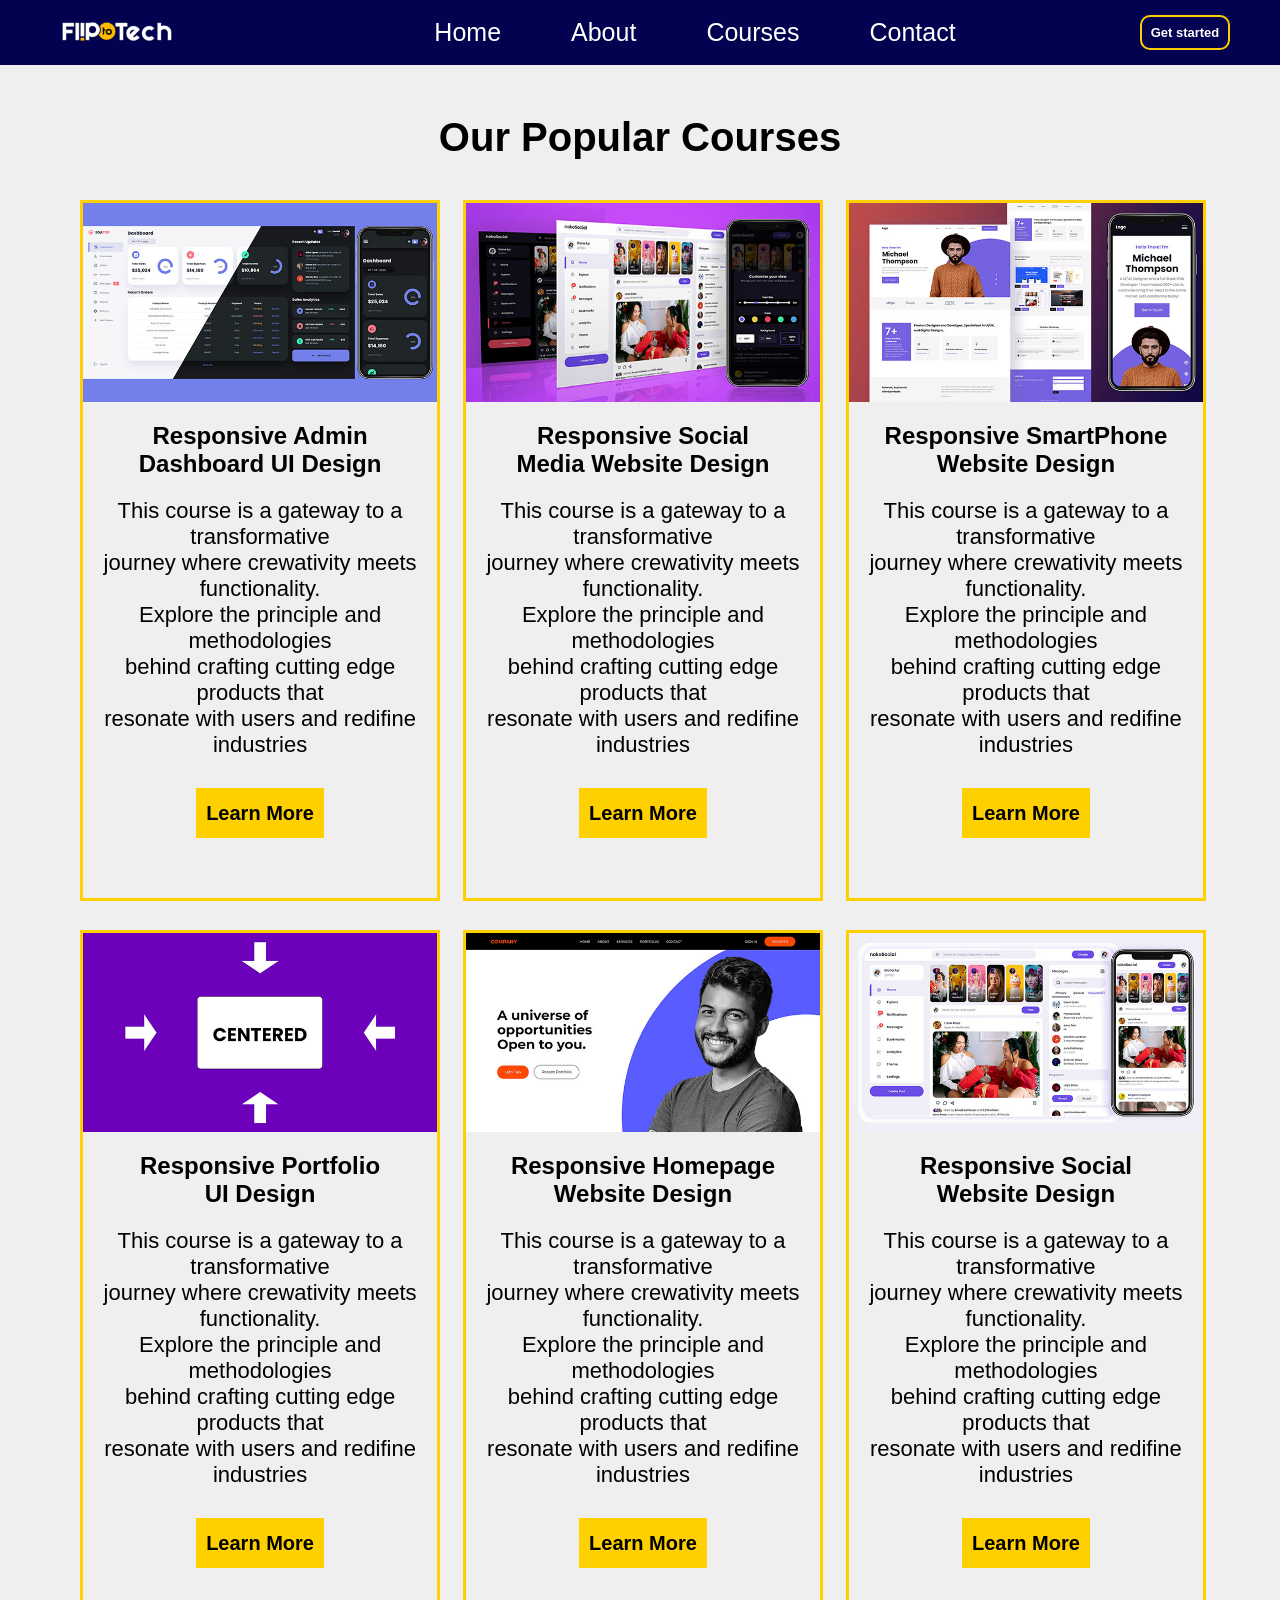
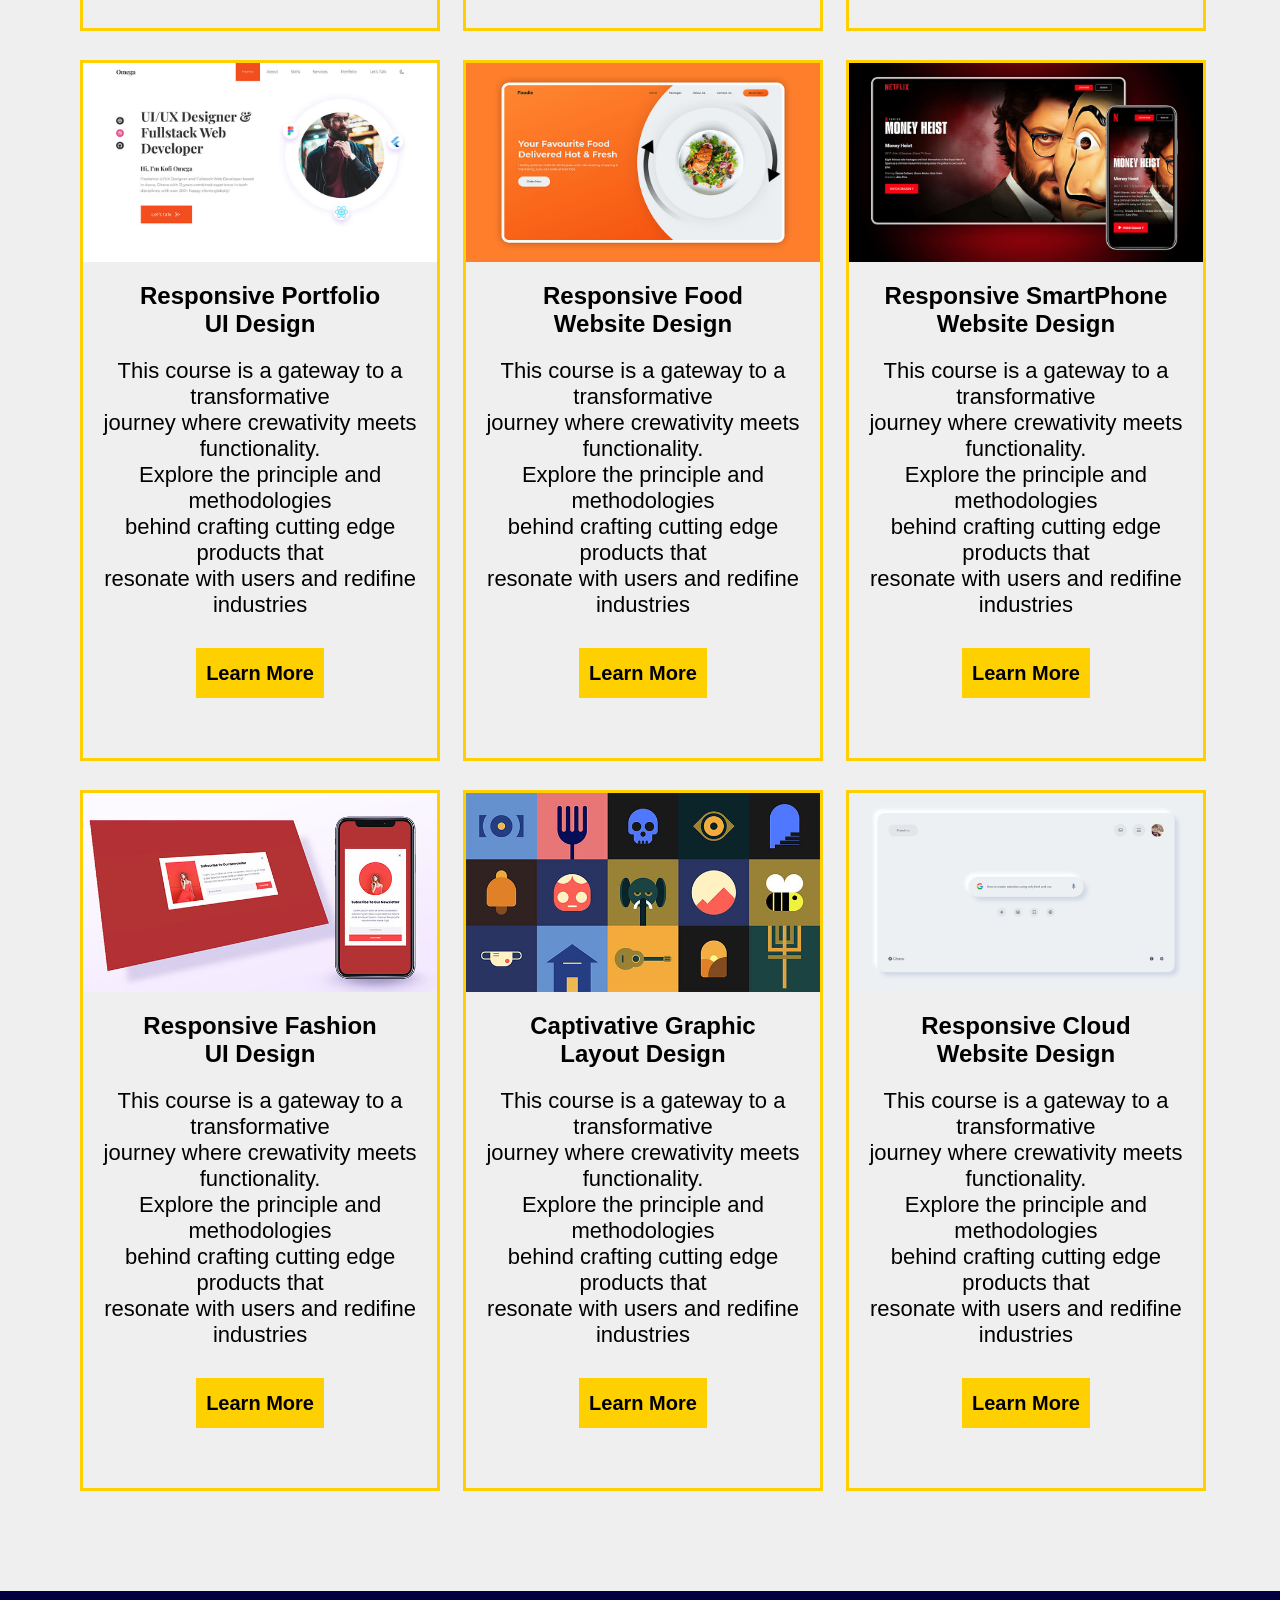
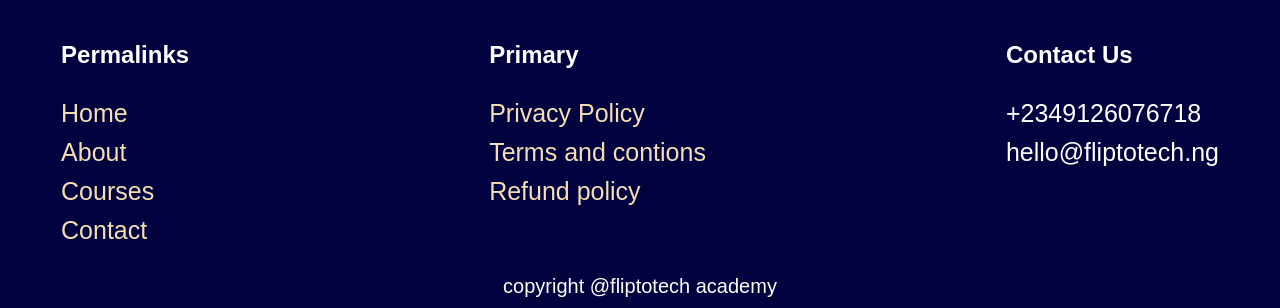
<file: courses.html>
<!DOCTYPE html>
<html lang="en">
<head>
    <meta charset="UTF-8">
    <meta name="viewport" content="width=device-width, initial-scale=1.0">
    <title>courses</title>
    <link rel="stylesheet" href="style2.css">
    <link rel="stylesheet" href="courses.css">
</head>
<body>

   <div id="all-container">
    <header>
        <nav>
            <img class="logo" src="imagex/logo 1.png" width="120px">
            <ul>
                <li><a href="index.html">Home</a></li>
                <li><a href="about.html">About</a></li>
                <li><a href="courses.html">Courses</a></li>
                <li><a href="contact.html">Contact</a></li>
            </ul>
            <button class="bt"><a href="">Get started</a></button>
        </nav>

        
    </header>

    



   
   </div>


   <section class="popular-courses">
    <div class="courses-container">
        <h1 style="margin-top: 50px; font-size: 40px;" class="popular">Our Popular Courses</h1>
        <div class="couses-item">
            <div class="courses-p">
                <img src="imagex/images/course3.jpg" >
                <h2>Responsive Admin <br>Dashboard UI Design </h2>
                <p>This course is a gateway to a transformative <br> journey where crewativity meets functionality. <br> Explore the principle and methodologies <br> behind crafting cutting edge products that <br> resonate with users and redifine industries</p>
                <button class="cat-bt"><a href="">Learn More</a></button>
            </div>

            <div class="courses-p">
                <img src="imagex/images/course1.jpg" >
                <h2>Responsive Social <br>Media Website Design </h2>
                <p>This course is a gateway to a transformative <br> journey where crewativity meets functionality. <br> Explore the principle and methodologies <br> behind crafting cutting edge products that <br> resonate with users and redifine industries</p>
                <button class="cat-bt"><a href="">Learn More</a></button>
            </div>

            <div class="courses-p">
                <img src="imagex/images/course2.jpg" >
                <h2>Responsive SmartPhone <br>Website Design </h2>
                <p>This course is a gateway to a transformative <br> journey where crewativity meets functionality. <br> Explore the principle and methodologies <br> behind crafting cutting edge products that <br> resonate with users and redifine industries</p>
                <button class="cat-bt"><a href="">Learn More</a></button>
            </div>

            <div class="courses-p">
                <img src="imagex/images/course4.jpg" >
                <h2>Responsive Portfolio <br> UI Design </h2>
                <p>This course is a gateway to a transformative <br> journey where crewativity meets functionality. <br> Explore the principle and methodologies <br> behind crafting cutting edge products that <br> resonate with users and redifine industries</p>
                <button class="cat-bt"><a href="">Learn More</a></button>
            </div>
         
         
            <div class="courses-p">
                <img src="imagex/images/course5.jpg" >
                <h2>Responsive Homepage <br>Website Design </h2>
                <p>This course is a gateway to a transformative <br> journey where crewativity meets functionality. <br> Explore the principle and methodologies <br> behind crafting cutting edge products that <br> resonate with users and redifine industries</p>
                <button class="cat-bt"><a href="">Learn More</a></button>
            </div>
         
            <div class="courses-p">
                <img src="imagex/images/course6.jpg" >
                <h2>Responsive Social <br>Website Design </h2>
                <p>This course is a gateway to a transformative <br> journey where crewativity meets functionality. <br> Explore the principle and methodologies <br> behind crafting cutting edge products that <br> resonate with users and redifine industries</p>
                <button class="cat-bt"><a href="">Learn More</a></button>
            </div>





            <div class="courses-p">
                <img src="imagex/images/course7.jpg" >
                <h2>Responsive Portfolio <br>UI Design </h2>
                <p>This course is a gateway to a transformative <br> journey where crewativity meets functionality. <br> Explore the principle and methodologies <br> behind crafting cutting edge products that <br> resonate with users and redifine industries</p>
                <button class="cat-bt"><a href="">Learn More</a></button>
            </div>

            <div class="courses-p">
                <img src="imagex/images/course8.jpg" >
                <h2>Responsive Food <br>Website Design </h2>
                <p>This course is a gateway to a transformative <br> journey where crewativity meets functionality. <br> Explore the principle and methodologies <br> behind crafting cutting edge products that <br> resonate with users and redifine industries</p>
                <button class="cat-bt"><a href="">Learn More</a></button>
            </div>

            <div class="courses-p">
                <img src="imagex/images/course9.jpg" >
                <h2>Responsive SmartPhone <br>Website Design </h2>
                <p>This course is a gateway to a transformative <br> journey where crewativity meets functionality. <br> Explore the principle and methodologies <br> behind crafting cutting edge products that <br> resonate with users and redifine industries</p>
                <button class="cat-bt"><a href="">Learn More</a></button>
            </div>

            <div class="courses-p">
                <img src="imagex/images/course10.jpg" >
                <h2>Responsive Fashion <br>UI Design </h2>
                <p>This course is a gateway to a transformative <br> journey where crewativity meets functionality. <br> Explore the principle and methodologies <br> behind crafting cutting edge products that <br> resonate with users and redifine industries</p>
                <button class="cat-bt"><a href="">Learn More</a></button>
            </div>
         
         
            <div class="courses-p">
                <img src="imagex/images/course11.jpg" >
                <h2>Captivative Graphic<br>Layout Design </h2>
                <p>This course is a gateway to a transformative <br> journey where crewativity meets functionality. <br> Explore the principle and methodologies <br> behind crafting cutting edge products that <br> resonate with users and redifine industries</p>
                <button class="cat-bt"><a href="">Learn More</a></button>
            </div>
         
            <div class="courses-p">
                <img src="imagex/images/course12.jpg" >
                <h2>Responsive Cloud <br>Website Design </h2>
                <p>This course is a gateway to a transformative <br> journey where crewativity meets functionality. <br> Explore the principle and methodologies <br> behind crafting cutting edge products that <br> resonate with users and redifine industries</p>
                <button class="cat-bt"><a href="">Learn More</a></button>
            </div>
         
        </div>
    </div>
   </section>

   







   <section id="footer-section">
        <div class="footer-con">
            <div class="footer-list">
                <h2>Permalinks</h2>
                <p><a href="">Home</a></p>
                <p><a href="">About</a></p>
                <p> <a href="">Courses</a></p>
                <p><a href="">Contact</a></p>
            </div>

            <div class="footer-list">
                <h2>Primary</h2>
                <p><a href="">Privacy Policy</a></p>
                <p><a href="">Terms and contions</a></p>
                <p><a href="">Refund policy</a></p>
            </div>

            <div class="footer-list">
                <h2>Contact Us</h2>
                <P>+2349126076718</P>
                <p>hello@fliptotech.ng</p>
            </div>
        </div>

        <p class="copy">copyright @fliptotech academy</p> 
   </section>






    
    
</body>
</html>
</file>
<file: style2.css>
* {
  margin: 0;
  padding: 0;
  font-family: Arial, Helvetica, sans-serif;
}

html {
  scroll-behavior: smooth;
}
body {
  background-color: #efefef;
}

nav {
  display: flex;
  justify-content: space-between;
  align-items: center;
  background-color: #020250;
  padding-inline: 30px;
  padding-block: 15px;
}

.logo {
  margin-left: 30px;
}
nav ul {
  display: flex;
}
nav ul li {
  margin-left: 70px;
  list-style-type: none;
}
nav ul li a {
  color: white;
  text-decoration: none;
  font-size: 25px;
  transition: 0.5s;
}
nav ul li a:hover {
  color: red;
}

.bt {
  width: 90px;
  height: 35px;
  background-color: transparent;
  border: 2px solid rgb(255, 204, 0);
  margin-right: 20px;
  border-radius: 10px;
}
.bt:hover {
  background-color: rgb(255, 204, 0);
}
.bt a {
  color: white;
  text-decoration: none;
  font-size: 13px;
  font-weight: bold;
}

/*------------ hero-section-start------------------- */
.hero-container {
  display: flex;
  align-items: center;
  justify-content: center;
  padding-left: 60px;
  padding-right: 50px;
  padding-top: 60px;
  padding-bottom: 0;
  margin-bottom: 0;
}

.hero-left h3 {
  color: #515050;
  padding-bottom: 40px;
  font-size: 20px;
}
.hero-left h1 {
  font-size: 50px;
}
.hero-left p {
  padding-block: 20px;
  font-size: 25px;
}
.hero-left button {
  background-color: #ffd000;
  font-size: 25px;
  font-weight: 550;
  border: none;
  padding: 10px;
  border-radius: 10px;
}
.hero-left button a {
  color: black;
  text-decoration: none;
}
.hero-right {
  width: 110rem;
  padding-bottom: 0;
  margin-bottom: 0;
}
.hero-right img {
  width: 100%;
  margin-bottom: 0;
  padding-bottom: 0;
}
.number {
  width: 100%;
  height: 60px;
  background-color: #060364;
  position: relative;
  top: -10px;
  display: flex;
  justify-content: space-between;
  align-items: center;
  padding-block: 10px;
}

.first-same {
  color: white;
  padding-left: 180px;
  text-align: center;
}
.second-same {
  color: white;
  text-align: center;
}
.third-same {
  color: white;
  padding-right: 180px;
  text-align: center;
}
.first-same p,
.second-same p,
.third-same p {
  padding-top: 10px;
  color: #efefef;
}

/*===================== search section start=============*/
#search-course {
  padding-left: 70px;
  margin-block: 40px;
  display: block;
  align-items: center;
  justify-content: center;
}
#search-course h1 {
  font-size: 45px;
}

.ser {
  display: flex;
  align-items: center;
  justify-content: center;
  margin-bottom: 25px;
}

#search-course input {
  width: 490px;
  font-size: 20px;
  padding: 9px 10px;
  border: none;
  height: 40px;
  border-top-left-radius: 10px;
  border-bottom-left-radius: 10px;
}
#search-course button {
  height: 60px;
  background-color: #ffd000;
  border: none;

  border-top-right-radius: 10px;
  border-bottom-right-radius: 10px;
}

#search-course button a {
  color: black;
  text-decoration: none;
  font-size: 30px;
  padding: 20px;
}

.group {
  display: flex;
  gap: 100px;
}

.benefit h2 {
  font-size: 25px;
}

.span {
  color: blue;
}

.lists {
  padding-top: 30px;
}
.lists h2 {
  font-size: 20px;
}
.lists p {
  font-size: 20px;
}

/*=========== Categories section start =============*/

#category {
  background-color: #060364;
  width: 100%;
  height: 400px;
  padding-top: 150px;
  margin-bottom: 130px;
  display: flex;
  justify-content: center;
  align-items: center;
  margin-top: 100px;
}
#category-item {
  display: flex;
  justify-content: space-between;
  padding-left: 30px;
  width: 100%;
  gap: 20px;
}
.cat-left {
  width: 37%;
}
.cat-left h1 {
  font-size: 50px;
  color: white;
}
.cat-left p {
  padding-block: 30px;
  font-size: 22px;
  line-height: 30px;
  color: white;
}
.cat-bt {
  background-color: #ffd000;
  border: none;
  height: 50px;
}
.cat-bt:hover {
  background-color: yellow;
}
.cat-bt a {
  font-size: 20px;
  font-weight: bold;
  text-decoration: none;
  padding-inline: 10px;
  color: black;
}
.cat-right {
  display: grid;
  grid-template-columns: repeat(3, 1fr);
  gap: 1.5rem;
  margin-right: 20px;
  margin-left: 1px;
  width: 62%;
}
.cat-item {
  background-color: #060293;
  padding: 15px;
  border-radius: 15px;
  box-shadow: 2px 5px 8px #04014e;
}
.cat-item:hover {
  box-shadow: 2px 8px 8px #020027;
}
.cat-item .icon {
  width: 50px;
  height: 50px;
}

.cat-item h1 {
  font-size: 25px;
  font-weight: bolder;
  padding-block: 10px;
  color: white;
}
.cat-item p {
  font-size: 17px;
  line-height: 25px;
  color: white;
}

/*=========== Categories section end =============*/

/*=========== Popular courses section start =============*/

.courses-container {
  margin-left: 80px;
  margin-right: 80px;
  margin-bottom: 100px;
}
.couses-item {
  display: grid;
  grid-template-columns: repeat(3, 1fr);
  justify-content: center;
  align-items: center;
  gap: 1.8rem;
  width: 100%;
}

.popular {
  font-size: 50px;
  font-weight: bold;
  text-align: center;
  margin-bottom: 40px;
}

.courses-p {
  width: 100%;
  border: 3px solid #ffd000;
  display: flex;
  flex-direction: column;
  justify-content: center;
  align-items: center;
  padding-bottom: 60px;
}

.courses-p:hover {
  background-color: #d0d0d0;
}
.courses-p img {
  width: 100%;
}
.courses-p h2 {
  text-align: center;
  padding-block: 20px;
}
.courses-p p {
  text-align: center;
  padding-bottom: 30px;
  font-size: 22px;
}
/*=========== Popular courses section end =============*/

/*=========== Faqs courses section start =============*/
.faqs {
  display: flex;
  flex-direction: column;
  align-items: center;
  justify-content: center;
  margin-bottom: 100px;
  background-color: #02013f;
  padding-block: 25px;
  padding-left: 40px;
  padding-right: 40px;
  cursor: pointer;
}
.faqs-container {
  display: grid;
  grid-template-columns: repeat(2, 1fr);
  gap: 2rem;
  width: 94%;
}

.fq {
  display: flex;
  justify-content: space-between;
  background-color: #090583;
  padding: 15px;
  color: white;
  width: 90%;
}
.question-answer {
  width: 100%;
  height: 100%;
}
.question-answer p {
  height: 100%;
  padding-top: 12px;
  font-size: 17px;
  display: none;
}
.question-answer.answer p {
  display: block;
}

.question-answer h1 {
  font-size: 25px;
}
.fq-icon {
  font-size: 40px;
}

/*=========== faqs courses section end =============*/

/*=========== instructor section start =============*/

#instructor {
  display: flex;
  justify-content: center;
  gap: 1px;
  margin-inline: 60px;
}

.left-inst h2 {
  font-size: 35px;
}
.left-inst p {
  font-size: 30px;
  padding-block: 13px;
  width: 60%;
}

.perks {
  display: flex;
  gap: 70px;
  padding-block: 10px;
  margin-bottom: 15px;
}

.perks ul li {
  font-size: 45px;
  color: blue;
  margin-left: 35px;
}
.perks ul li span {
  color: black;
  font-size: 28px;
  padding-bottom: 8px;
}

.left-inst a {
  text-decoration: none;
  background-color: #ffd000;
  font-size: 25px;
  padding: 10px;
  color: white;
  font-weight: bold;
}

.left-inst a:hover {
  background-color: #fff827;
}

/*=========== instructor section end =============*/

/*================= student-testimonies start =================*/

#student-testimonies {
  background-color: #02013f;
  padding-block: 20px;
  margin-top: 40px;
  padding-bottom: 20px;
}
#student-testimonies h1 {
  text-align: center;
  color: white;
  font-size: 40px;
}

.student-review {
  /* display: flex;
    align-items: center;
    justify-content: center; */
  gap: 2px;
  margin-top: 20px;
  overflow-x: scroll;
}
.student-review::-webkit-scrollbar {
  width: 0;
}

.student-picture {
  display: flex;
  justify-content: space-between;
  gap: 1px;
  width: 260%;
}

.st {
  display: flex;
  flex-direction: column;
  align-items: center;
  gap: 1px;
  justify-content: center;
  color: white;
  width: 100%;
}
.st img {
  width: 100px;
  height: 100px;
  border-radius: 50%;
  border: 8px solid darkblue;
}
.st h2 {
  font-size: 20px;
  padding-block: 5px;
}

.report {
  background-color: #0904ab;
  padding: 16px;
  line-height: 25px;
  margin-top: 70px;
  position: relative;
  margin-left: 20px;
}

.report::after {
  content: "";
  width: 100px;
  height: 70px;
  background-color: #0904ab;
  position: absolute;
  bottom: 150px;
  right: 43%;
  clip-path: polygon(50% 0, 100% 100%, 0 100%);
}

/*================= student-testimonies end ===================*/

/*================= subscribe start ===================*/

.footers {
  background-color: #02013f;
}
#subscribe {
  background-color: #efefef;
  border-top-left-radius: 90px;
  border-bottom-right-radius: 90px;
  padding: 90px 10px;
  display: flex;
  align-items: center;
  justify-content: center;
}

.sub-item {
  color: white;
  background-color: #02013f;
  padding: 40px 50px;
  border: none;
  border-radius: 25px;
}
.sub-item h1,
.sub-item p {
  text-align: center;
  padding-bottom: 15px;
  font-size: 20px;
}

.sub-item input {
  width: 300px;
  height: 30px;
  padding: 5px;
  border: none;
  border-radius: 10px;
  font-size: 20px;
}

.sub-item button {
  width: 130px;
  height: 39px;
  padding: 5px;
  border: none;
  border-radius: 10px;
  font-size: 20px;
  font-weight: bold;
  color: blue;
  cursor: pointer;
  margin-left: 5px;
}

/*================= subscribe end ===================*/

/*=========== footer section start =============*/

#footer-section {
  display: flex;
  flex-direction: column;
  align-items: center;
  justify-content: center;
  background-color: #02013f;
  padding: 50px 50px 10px 50px;
  color: white;
}

.footer-con {
  display: flex;
  justify-content: space-between;
  gap: 300px;
  color: white;
}

.footer-con h2 {
  padding-bottom: 20px;
}

.footer-con p {
  color: white;
  font-size: 25px;
  padding-top: 10px;
}
.footer-con p a {
  color: wheat;
  text-decoration: none;
  transition: 0.5s;
}
.footer-con p a:hover {
  color: red;
}

.copy {
  font-size: 20px;
  padding-top: 30px;
}

/*=========== footer section end =============*/

#show-menu {
  color: white;
  font-size: 20px;
  display: none;
}

#hide-menu {
  color: white;
  font-size: 35px;
  display: none;
  position: absolute;
  left: 10px;
  top: 10px;
  background-color: red;
  padding: 5px;
  width: 30px;
  height: 30px;
  text-align: center;
  border-radius: 100%;
}

/*================== MEDIA QUERRY ================== */

@media (max-width: 768px) {
  nav ul {
    display: block;
    background: #020027;
    position: absolute;
    right: 0;
    top: 60px;
    height: 100vh;
    max-width: 100%;
    width: 50%;
    transition: max-width 1s;
  }
  .net {
    display: none;
    transition: display 2s;
  }
  nav ul li {
    margin-left: 0px;
    border-bottom: 2px dotted white;
    margin-top: 60px;
  }
  nav ul li a {
    font-size: 95%;
    margin-left: 20px;
  }

  #show-menu {
    display: block;
  }
  #hide-menu {
    display: block;
  }

  .bt {
    width: 90px;
    height: 35px;
    background-color: transparent;
    border: 2px solid rgb(255, 204, 0);
    margin-right: 20px;
    border-radius: 10px;
  }
  .bt:hover {
    background-color: rgb(255, 204, 0);
  }
  .bt a {
    color: white;
    text-decoration: none;
    font-size: 13px;
    font-weight: bold;
  }

  /*================= nav section end ================ */

  /*================ hero start =============== */

  .hero-container {
    flex-direction: column;
    padding-left: 60px;
    padding-right: 50px;
    padding-top: 60px;
    padding-bottom: 0;
    margin-bottom: 0;
  }

  .hero-left h3 {
    color: #515050;
    padding-bottom: 40px;
    font-size: 20px;
  }
  .hero-left h1 {
    font-size: 40px;
  }
  .hero-left p {
    padding-block: 20px;
    font-size: 25px;
  }
  .hero-left button {
    font-size: 20px;
  }

  .hero-right {
    width: 100%;
    padding-bottom: 0;
    margin-bottom: 0;
  }
  .hero-right img {
    width: 100%;
  }
  .number {
    display: flex;
    justify-content: center;
    gap: 90px;
    align-items: center;
    padding-block: 10px;
  }

  .first-same {
    padding-left: 8px;
  }

  .third-same {
    padding-right: 8px;
  }

  /* Hero section end */

  /* Search section start */
  #search-course {
    padding-left: 7px;
  }
  #search-course h1 {
    font-size: 35px;
  }

  /* .ser {
  display: flex;
  align-items: center;
  justify-content: center;
  margin-bottom: 25px;
} */

  #search-course input {
    width: 400px;
    font-size: 18px;
    padding: 6px 10px;
  }
  #search-course button {
    height: 50px;
  }

  #search-course button a {
    font-size: 30px;
  }

  .group {
    display: flex;
    flex-direction: column;
    gap: 10px;
    margin-bottom: 200px;
    margin-left: 20px;
  }
  .imgs {
    width: 100%;
    display: flex;
    align-items: center;
    justify-content: center;
  }
  .imgs img {
    width: 87%;
  }
  .ct {
    text-align: center;
    margin-top: 20px;
  }
  .benefit h2 {
    font-size: 25px;
  }

  .lists {
    padding-top: 30px;
  }
  .lists h2 {
    font-size: 20px;
  }
  .lists p {
    font-size: 22px;
  }
  /* search section end */

  /*=========== Categories section start =============*/

  #category {
    background-color: #060364;
    width: 100%;
    height: unset;
    padding-top: 150px;
    margin-bottom: 130px;
    display: flex;
    justify-content: center;
    align-items: center;
    margin-top: 100px;
  }
  #category-item {
    flex-direction: column;
    padding-left: 30px;
    padding-right: 30px;
  }
  .cat-left {
    width: 100%;
    display: flex;
    flex-direction: column;
    align-items: center;
    justify-self: center;
  }
  .cat-left h1 {
    font-size: 40px;
    text-align: center;
  }
  .cat-left p {
    padding-block: 25px;
    font-size: 22px;
    text-align: center;
  }
  .cat-bt {
    background-color: #ffd000;
    border: none;
    border-radius: 10px;
    height: 50px;
  }
  .cat-bt a {
    font-size: 20px;
    padding-inline: 15px;
  }
  .cat-right {
    display: grid;
    grid-template-columns: repeat(2, 1fr);
    gap: 1.5rem;
    margin-right: 20px;
    margin-left: 1px;
    width: 100%;
    padding-bottom: 10px;
  }
  .cat-item {
    background-color: #060293;
    padding: 15px;
    border-radius: 15px;
  }

  .cat-item .icon {
    width: 30px;
    height: 30px;
  }

  .cat-item h1 {
    font-size: 20px;
  }
  .cat-item p {
    font-size: 15px;
    line-height: 21px;
  }
  /*=========== Categories section end =============*/

  /*=========== Popular courses section start =============*/

  .courses-container {
    margin-left: 3%;
    margin-right: 3%;
  }
  .couses-item {
    display: grid;
    grid-template-columns: repeat(2, 1fr);
    justify-content: center;
    align-items: center;
    gap: 3%;
    width: 100%;
  }

  .popular {
    font-size: 30px;
    margin-bottom: 40px;
  }

  .courses-p {
    width: 100%;
    border: 3px solid #ffd000;
    display: flex;
    flex-direction: column;
    justify-content: center;
    align-items: center;
    padding-bottom: 60px;
  }

  .courses-p:hover {
    background-color: #d0d0d0;
  }
  .courses-p img {
    width: 100%;
  }
  .courses-p h2 {
    text-align: center;
    padding-block: 4%;
  }
  .courses-p p {
    font-size: 100%;
  }
  /*=========== Popular courses section end =============*/

  /*=========== Faqs courses section start =============*/
  .faqs {
    display: flex;
    flex-direction: column;
    align-items: top;
    justify-content: start;
    margin-bottom: 100px;
    background-color: #02013f;
    padding-block: 25px;
    padding-left: 9px;
    padding-right: 9px;
    width: 100%;
    height: fit-content !important;
  }
  .faqs-container {
    display: grid;
    grid-template-columns: repeat(1, 1fr);
    gap: 3%;
    width: 100%;
  }

  .fq {
    display: flex;
    justify-content: space-between;
    background-color: #090583;
    padding: 30px;
    color: white;
  }
  .fq:nth-child(6),
  .fq:nth-child(7),
  .fq:nth-child(8) {
    display: none;
  }

  .question-answer h1 {
    font-size: 20px;
  }
  .fq-icon {
    font-size: 30px;
  }

  /*=========== faqs courses section end =============*/

  /*=========== instructor section start =============*/

  #instructor {
    display: flex;
    flex-direction: column;
    justify-content: center;
    padding-left: 3px;
    gap: 110px;
    margin-top: 50px;
  }

  .left-inst h2 {
    font-size: 25px;
    text-align: center;
  }
  .left-inst p {
    font-size: 20px;
    padding-block: 20px;
    text-align: center;
    width: 100%;
  }

  .perks {
    display: flex;
    justify-content: center;
    gap: 70px;
    padding-block: 10px;
    margin-bottom: 15px;
  }

  .perks ul li {
    font-size: 45px;
    color: blue;
    margin-left: 35px;
  }
  .perks ul li span {
    color: black;
    font-size: 28px;
    padding-bottom: 8px;
  }

  .left-inst a {
    text-decoration: none;
    background-color: #ffd000;
    font-size: 25px;
    padding: 10px;
    color: white;
    font-weight: bold;
    margin-left: 30px;
  }

  .left-inst a:hover {
    background-color: #fff827;
  }

  .right-inst {
    width: 100%;
    display: flex;
    align-items: center;
    justify-content: center;
  }

  /*=========== instructor section end =============*/

  /*================= student-testimonies start =================*/

  #student-testimonies {
    background-color: #02013f;
    padding-block: 20px;
    margin-top: 40px;
    padding-bottom: 20px;
  }
  #student-testimonies h1 {
    text-align: center;
    color: white;
    font-size: 20px;
  }

  .student-review {
    /* display: flex;
    align-items: center;
    justify-content: center; */
    gap: 2px;
    margin-top: 20px;
    overflow-x: scroll;
  }
  .student-review::-webkit-scrollbar {
    width: 0;
  }

  .student-picture {
    display: flex;
    justify-content: space-between;
    gap: 18px;
    width: 260%;
  }

  .st {
    display: flex;
    flex-direction: column;
    align-items: center;
    justify-content: space-around;
    color: white;
  }
  .st img {
    width: 100px;
    height: 100px;
    border-radius: 50%;
    border: 8px solid darkblue;
  }
  .st h2 {
    font-size: 20px;
    padding-block: 5px;
  }

  .report {
    background-color: #0904ab;
    padding: 13px;
    line-height: 25px;
    margin-top: 70px;
    width: 34rem;
  }

  .report::after {
    right: 42%;
  }

  /*================= student-testimonies end ===================*/

  /*================= subscribe start ===================*/

  #subscribe {
    padding: 50px 5px;
    display: flex;
    align-items: center;
    justify-content: center;
  }

  .sub-item {
    color: white;
    background-color: #02013f;
    padding: 30px 40px;
    border: none;
    border-radius: 25px;
  }
  .sub-item h1,
  .sub-item p {
    text-align: center;
    padding-bottom: 15px;
    font-size: 18px;
  }

  .sub-item input {
    width: 300px;
    font-size: 17px;
  }

  .sub-item button {
    font-size: 17px;
    margin-left: 5px;
  }

  /*================= subscribe end ===================*/

  /*=========== footer section start =============*/

  #footer-section {
    display: flex;
    flex-direction: column;
    align-items: start;
    justify-content: center;
    background-color: #02013f;
    padding: 50px 10px 10px 10px;
    color: white;
  }

  .footer-con {
    display: grid;
    grid-template-columns: repeat(2, 1fr);
    gap: 3px;
    color: white;
    width: 100%;
  }

  .footer-con h2 {
    padding-bottom: 18px;
  }

  .footer-con p {
    color: white;
    font-size: 18px;
    padding-top: 10px;
  }
  .footer-con p a {
    color: wheat;
    text-decoration: none;
    transition: 0.5s;
  }
  .footer-con p a:hover {
    color: red;
  }

  .copy {
    font-size: 20px;
    padding-top: 30px;
    text-align: center;
    margin-left: 30%;
  }
}

@media (max-width: 430px) {
  /*================ hero start =============== */
  nav ul {
    display: block;
    background: #020027;
    position: absolute;
    right: 0;
    top: 60px;
    height: 100vh;
    max-width: 100%;
    width: 90%;
  }
  .hero-container {
    padding-left: 20px;
    padding-right: 20px;
    align-items: center;
    justify-content: center;
    text-align: center;
  }

  .hero-left h3 {
    color: #515050;
    padding-bottom: 40px;
    font-size: 90%;
  }
  .hero-left h1 {
    font-size: 25px;
  }
  .hero-left p {
    font-size: 20px;
  }
  .hero-left button {
    font-size: 17px;
    margin-bottom: 20px;
  }

  .hero-right {
    width: 100%;
  }
  .hero-right img {
    width: 100%;
  }
  .number {
    display: flex;
    justify-content: center;
    gap: 3%;
    align-items: center;
    padding-block: 10px;
  }

  .first-same {
    padding-left: 12px;
  }

  .third-same {
    padding-right: 15px;
  }

  /* Hero section end */

  /* Search section start */
  #search-course {
    padding-left: unset;
    padding-inline: 10px;
  }
  #search-course h1 {
    font-size: 150%;
    margin: unset;
    margin-bottom: 10px;
  }

  /* .ser {
  display: flex;
  align-items: center;
  justify-content: center;
  margin-bottom: 25px;
} */

  #search-course input {
    width: 58%;
    font-size: 100%;
    padding: 6px 10px;
  }
  #search-course button {
    height: 50px;
  }

  #search-course button a {
    font-size: 20px;
  }

  .group {
    gap: 10px;
    margin-bottom: 10%;
    margin-left: unset;
  }
  .imgs {
    width: 100%;
    display: flex;
    align-items: center;
    justify-content: center;
  }
  .imgs img {
    width: 85%;
  }
  .ct {
    text-align: center;
    margin-top: 20px;
  }
  .benefit h2 {
    font-size: 20px;
  }

  .lists {
    padding-top: 7%;
    margin-inline: 2%;
  }
  .lists h2 {
    font-size: 18px;
  }
  .lists p {
    font-size: 17px;
  }
  /* search section end */

  /*=========== Categories section start =============*/

  #category {
    background-color: #060364;
    width: 100%;
    height: unset;
    padding-top: 10%;
    margin-bottom: 130px;
    display: flex;
    justify-content: center;
    align-items: center;
    margin-top: 10px;
  }
  #category-item {
    flex-direction: column;
    padding-left: 3%;
    padding-right: 3%;
  }
  .cat-left {
    width: 100%;
    display: flex;
    flex-direction: column;
    align-items: center;
    justify-content: center;
  }
  .cat-left h1 {
    font-size: 30px;
  }
  .cat-left p {
    padding-block: 25px;
    font-size: 18px;
  }
  .cat-bt {
    height: 50px;
  }
  .cat-bt a {
    font-size: 18px;
    padding-inline: 15px;
  }
  .cat-right {
    display: flex;
    flex-direction: column;
    margin-right: unset;
    margin-left: unset;
    width: 100%;
    padding-bottom: 10px;
    align-items: center;
    justify-content: center;
  }
  .cat-item {
    background-color: #060293;
    padding: 15px;
    border-radius: 15px;
    width: 80%;
  }

  .cat-item .icon {
    width: 30px;
    height: 30px;
  }

  .cat-item h1 {
    font-size: 20px;
  }
  .cat-item p {
    font-size: 98%;
    line-height: 21px;
  }
  /*=========== Categories section end =============*/

  /*=========== Popular courses section start =============*/

  .courses-container {
    margin-left: 3%;
    margin-right: 3%;
  }
  .couses-item {
    display: grid;
    grid-template-columns: repeat(1, 1fr);
    justify-content: center;
    align-items: center;
    gap: 3%;
    width: 100%;
  }

  .popular {
    font-size: 25px;
    margin-bottom: 15px;
  }

  .courses-p {
    width: 100%;
    border: 3px solid #ffd000;
    display: flex;
    flex-direction: column;
    justify-content: center;
    align-items: center;
    padding-bottom: 60px;
  }

  .courses-p h2 {
    text-align: center;
    padding-block: 3%;
    padding-inline: 5%;
  }
  .courses-p p {
    font-size: 80%;
    padding-inline: 4%;
  }
  /*=========== Popular courses section end =============*/

  /*=========== Faqs courses section start =============*/
  .faqs {
    justify-content: center;
    margin-bottom: 100px;
    padding-left: unset;
    padding-right: unset;
    /* padding-inline: 2%; */
    width: 100%;
    height: fit-content !important;
  }
  .faqs-container {
    display: flex;
    flex-direction: column;
    justify-content: center;
    align-items: center;
    gap: 8%;
    width: 100%;
  }

  .fq {
    display: flex;
    justify-content: space-between;
    gap: 20px;
    background-color: #090583;
    padding: 30px;
    margin-block: 2%;
    color: white;
  }
  .fq:nth-child(6),
  .fq:nth-child(7),
  .fq:nth-child(8) {
    display: none;
  }

  .question-answer h1 {
    font-size: 16px;
  }
  .fq-icon {
    font-size: 20px;
  }
  .question-answer p {
    width: 110%;
    font-size: 65%;
  }

  /*=========== faqs courses section end =============*/

  /*=========== instructor section start =============*/

  #instructor {
    display: flex;
    flex-direction: column;
    justify-content: center;
    padding-left: 3px;
    gap: 10px;
    margin-top: 2px;
    width: 100%;
    margin: unset;
  }

  .left-inst h2 {
    font-size: 20px;
    text-align: center;
  }
  .left-inst p {
    font-size: 18px;
    padding-block: 20px;
    text-align: center;
    width: unset;
  }

  .perks {
    display: flex;
    flex-direction: column;
    justify-content: center;
    gap: unset;
    padding-block: 10px;
    margin-bottom: 15px;
    margin-left: 3%;
  }

  .perks ul li {
    font-size: 43px;
    color: blue;
    margin-left: 35px;
  }
  .perks ul li span {
    color: black;
    font-size: 25px;
    padding-bottom: 8px;
  }

  .left-inst a {
    font-size: 20px;
    margin-left: 35px;
  }

  .right-inst {
    width: 100%;
    display: flex;
    align-items: center;
    justify-content: center;
    margin-top: 30px;
  }
  .right-inst img {
    width: 85%;
  }

  /*=========== instructor section end =============*/

  /*================= student-testimonies start =================*/

  #student-testimonies {
    background-color: #02013f;
    padding-block: 20px;
    margin-top: 40px;
    padding-bottom: 20px;
  }
  #student-testimonies h1 {
    text-align: center;
    color: white;
    font-size: 18px;
  }

  .student-review {
    /* display: flex;
    align-items: center;
    justify-content: center; */
    gap: 2px;
    margin-top: 20px;
    overflow-x: scroll;
  }
  .student-review::-webkit-scrollbar {
    width: 0;
  }

  .student-picture {
    display: flex;
    justify-content: space-between;
    gap: 18px;
    width: 260%;
  }

  .st {
    display: flex;
    flex-direction: column;
    align-items: center;
    justify-content: space-around;
    color: white;
  }
  .st img {
    width: 100px;
    height: 100px;
    border-radius: 50%;
    border: 8px solid darkblue;
  }
  .st h2 {
    font-size: 20px;
    padding-block: 5px;
  }

  .report {
    background-color: #0904ab;
    padding: 13px;
    line-height: 20px;
    margin-top: 70px;
    width: 25rem;
    font-size: 11px;
    margin-left: 1%;
  }

  .report::after {
    right: 40%;
    bottom: 95%;
  }

  /*================= student-testimonies end ===================*/

  /*================= subscribe start ===================*/

  #subscribe {
    padding: 50px 9px;
    display: flex;
    align-items: center;
    justify-content: center;
  }

  .sub-item {
    color: white;
    background-color: #02013f;
    padding: 30px 10px;
    border: none;
    border-radius: 25px;
    width: 90%;
  }
  .sub-item h1,
  .sub-item p {
    text-align: center;
    padding-bottom: 15px;
    font-size: 16px;
  }

  .sub-item input {
    width: 97%;
    font-size: 17px;
    margin-bottom: 10px;
  }

  .sub-item button {
    font-size: 15px;
    width: 90px;
    margin-left: 1px;
  }

  /*================= subscribe end ===================*/

  /*=========== footer section start =============*/

  #footer-section {
    display: flex;
    flex-direction: column;
    align-items: center;
    justify-content: center;
    background-color: #02013f;
    padding: 50px 10px 10px 10px;
    color: white;
  }

  .footer-con {
    display: flex;
    flex-direction: column;
    gap: 3px;
    color: white;
    width: 100%;
    align-items: center;
    text-align: center;
  }

  .footer-con h2 {
    padding-bottom: 1px;
    padding-top: 18px;
  }

  .footer-con p {
    color: white;
    font-size: 18px;
    padding-top: 10px;
  }
  .footer-con p a {
    color: wheat;
    text-decoration: none;
    transition: 0.5s;
  }
  .footer-con p a:hover {
    color: red;
  }

  .copy {
    font-size: 20px;
    padding-top: 30px;
    text-align: center;
    margin-left: unset;
  }
}

/* Media screen for mobile view  */

@media (max-width: 320px) {
  /*================ hero start =============== */

  .hero-container {
    padding-left: 10px;
    padding-right: 10px;
  }

  .hero-left h3 {
    color: #515050;
    padding-bottom: 30px;
  }
  .hero-left h1 {
    font-size: 100%;
  }
  .hero-left p {
    font-size: 20px;
  }
  .hero-left button {
    font-size: 100%;
    margin-bottom: 20px;
  }

  .hero-right {
    width: 100%;
  }
  .hero-right img {
    width: 100%;
  }
  .number {
    display: flex;
    justify-content: center;
    gap: 6%;
    align-items: center;
    padding-block: 10px;
    font-size: 70%;
  }
  .download {
    background-color: red;
  }

  /* Hero section end */

  /* Search section start */

  #search-course h1 {
    font-size: 110%;
  }

  /* .ser {
  display: flex;
  align-items: center;
  justify-content: center;
  margin-bottom: 25px;
} */

  #search-course input {
    width: 60%;
    font-size: 100%;
    padding: 6px 10px;
  }
  #search-course button {
    height: 50px;
  }

  #search-course button a {
    font-size: 20px;
  }

  .group {
    gap: 10px;
    margin-bottom: 10%;
    margin-left: unset;
  }
  .imgs {
    width: 100%;
    display: flex;
    align-items: center;
    justify-content: center;
  }
  .imgs img {
    width: 84%;
  }
  .ct {
    text-align: center;
    margin-top: 20px;
  }
  .benefit h2 {
    font-size: 100%;
  }

  .lists {
    padding-top: 7%;
    margin-inline: 2%;
  }
  .lists h2 {
    font-size: 100%;
  }
  .lists p {
    font-size: 90%;
  }
  /* search section end */

  /*=========== Categories section start =============*/

  #category {
    background-color: #060364;
    width: 100%;
    height: unset;
    padding-top: 10%;
    margin-bottom: 130px;
    display: flex;
    justify-content: center;
    align-items: center;
    margin-top: 10px;
  }
  #category-item {
    flex-direction: column;
    padding-left: 3%;
    padding-right: 3%;
  }
  .cat-left {
    width: 100%;
    display: flex;
    flex-direction: column;
    align-items: center;
    justify-content: center;
  }
  .cat-left h1 {
    font-size: 25px;
  }
  .cat-left p {
    padding-block: 25px;
    font-size: 90%;
    line-height: 20px;
  }
  .cat-bt {
    height: 40px;
  }
  .cat-bt a {
    font-size: 18px;
    padding-inline: 15px;
  }

  .cat-item {
    background-color: #060293;
    padding: 15px;
    border-radius: 15px;
    width: 78%;
  }

  .cat-item .icon {
    width: 30px;
    height: 30px;
  }

  .cat-item h1 {
    font-size: 19px;
  }
  .cat-item p {
    font-size: 70%;
    line-height: 16px;
  }
  /*=========== Categories section end =============*/

  /*=========== Popular courses section start =============*/

  .courses-container {
    margin-left: 3%;
    margin-right: 3%;
  }
  .couses-item {
    display: grid;
    grid-template-columns: repeat(1, 1fr);
    justify-content: center;
    align-items: center;
    gap: 1%;
    width: 100%;
  }

  .popular {
    font-size: 20px;
    margin-bottom: 1px;
  }

  .courses-p {
    width: 100%;
    border: 3px solid #ffd000;
    display: flex;
    flex-direction: column;
    justify-content: center;
    align-items: center;
    padding-bottom: 25px;
  }

  .courses-p h2 {
    text-align: center;
    padding-block: 3%;
    font-size: 100%;
    padding-inline: 5%;
  }
  .courses-p p {
    font-size: 80%;
    padding-inline: 4%;
  }
  /*=========== Popular courses section end =============*/

  /*=========== Faqs courses section start =============*/
  .faqs {
    justify-content: center;
    margin-bottom: 100px;
    padding-left: unset;
    padding-right: unset;
    /* padding-inline: 2%; */
    width: 100%;
    height: fit-content !important;
  }
  .faqs-container {
    display: flex;
    flex-direction: column;
    justify-content: center;
    align-items: center;
    gap: 8%;
    width: 100%;
  }

  .fq {
    display: flex;
    justify-content: space-between;
    gap: 20px;
    background-color: #090583;
    padding: 20px 5%;
    margin-block: 2%;
    color: white;
  }
  .fq:nth-child(6),
  .fq:nth-child(7),
  .fq:nth-child(8) {
    display: none;
  }

  .question-answer h1 {
    font-size: 90%;
  }
  .fq-icon {
    font-size: 20px;
  }

  /*=========== faqs courses section end =============*/

  /*=========== instructor section start =============*/

  #instructor {
    display: flex;
    flex-direction: column;
    justify-content: center;
    padding-left: 3px;
    gap: 5px;
  }

  .left-inst h2 {
    font-size: 100%;
    text-align: center;
  }
  .left-inst p {
    font-size: 100%;
    padding-block: 20px;
    padding-inline: 3%;
  }

  .perks {
    gap: unset;
    padding-block: 10px;
    margin-bottom: 15px;
    margin-left: 2%;
  }

  .perks ul li {
    font-size: 150%;
    color: blue;
    margin-left: 35px;
  }
  .perks ul li span {
    color: black;
    font-size: 80%;
    padding-bottom: 8px;
  }

  .left-inst a {
    /* font-size: 100%; */
    margin-left: 35px;
  }

  .right-inst img {
    width: 80%;
  }

  /*=========== instructor section end =============*/

  /*================= student-testimonies start =================*/

  #student-testimonies {
    background-color: #02013f;
    padding-block: 20px;
    margin-top: 40px;
    padding-bottom: 20px;
  }
  #student-testimonies h1 {
    text-align: center;
    color: white;
    font-size: 100%;
  }

  /* .student-review {
  /* display: flex;
    align-items: center;
    justify-content: center; */
  /* gap: 2px;
  margin-top: 20px;
  overflow-x: scroll; 
}*/
  /* .student-review::-webkit-scrollbar {
  width: 0;
} */

  .student-picture {
    display: flex;
    justify-content: space-between;
    gap: 18px;
    width: 260%;
  }

  .st {
    display: flex;
    flex-direction: column;
    align-items: center;
    justify-content: space-around;
    color: white;
  }
  .st img {
    width: 80px;
    height: 80px;
    border-radius: 50%;
    border: 5px solid darkblue;
  }
  .st h2 {
    font-size: 100%;
    padding-block: 5px;
  }

  .report {
    background-color: #0904ab;
    padding: 13px;
    line-height: 19px;
    margin-top: 70px;
    width: 20rem;
    font-size: 65%;
    margin-left: 1%;
  }

  .report::after {
    right: 36%;
    bottom: 95%;
  }

  /*================= student-testimonies end ===================*/

  /*================= subscribe start ===================*/

  #subscribe {
    padding: 50px 9px;
    display: flex;
    align-items: center;
    justify-content: center;
  }

  .sub-item {
    color: white;
    background-color: #02013f;
    padding: 30px 10px;
    border: none;
    border-radius: 25px;
    width: 90%;
    display: flex;
    flex-direction: column;
    align-items: center;
    justify-content: center;
  }
  .sub-item h1,
  .sub-item p {
    text-align: center;
    padding-bottom: 15px;
    font-size: 75%;
  }

  .sub-item input {
    width: 90%;
    font-size: 17px;
    margin-bottom: 10px;
  }

  .sub-item button {
    font-size: 16px;
    width: 94%;
    margin-left: 1px;
  }

  /*================= subscribe end ===================*/

  /*=========== footer section start =============*/

  #footer-section {
    display: flex;
    flex-direction: column;
    align-items: center;
    justify-content: center;
    background-color: #02013f;
    padding: 50px 10px 10px 10px;
    color: white;
  }

  .footer-con {
    display: flex;
    flex-direction: column;
    gap: 3px;
    color: white;
    width: 100%;
    align-items: center;
    text-align: center;
  }

  .footer-con h2 {
    padding-bottom: 1px;
    padding-top: 18px;
  }

  .footer-con p {
    color: white;
    font-size: 18px;
    padding-top: 10px;
  }
  .footer-con p a {
    color: wheat;
    text-decoration: none;
    transition: 0.5s;
  }
  .footer-con p a:hover {
    color: red;
  }

  .copy {
    font-size: 20px;
    padding-top: 30px;
    text-align: center;
    margin-left: unset;
  }
}
</file>
<file: courses.css>
@media screen and (min-width: 500px) and (max-width: 768px) {
    .courses-container{
      
        margin-left: 20px;
        margin-right: 20px;
        margin-bottom: 100%;
    }
    .couses-item {
        display: grid;
        grid-template-columns: repeat(2, 1fr);
        gap: 5%;
      }
      .courses-p{
        margin: unset;
        margin-top: 5px;
      }
      .courses-p p {
        text-align: center;
        padding-bottom: 30px;
        font-size: 70%;
      }
      #footer-section{
        margin-top: 44rem;
      }
  }

  @media (max-width: 425px){

    .courses-container {
      margin-left: 3%;
      margin-right: 3%;
    }
    .couses-item {
      display: grid;
      grid-template-columns: repeat(1, 1fr);
      justify-content: center;
      align-items: center;
      gap: 1%;
      width: 100%;
    }
    
    .popular {
      font-size: 20px;
      margin-bottom: 1px;
    }
    
    .courses-p {
      width: 100%;
      border: 3px solid #ffd000;
      display: flex;
      flex-direction: column;
      justify-content: center;
      align-items: center;
      padding-bottom: 25px;
    }
    
    
    .courses-p h2 {
      text-align: center;
      padding-block: 3%;
      font-size: 100%;
      padding-inline: 5%;
    }
    .courses-p p {
      font-size: 80%;
      padding-inline: 4%;
    }
    #footer-section{
      margin-top: 44rem;
    }
  }
</file>
